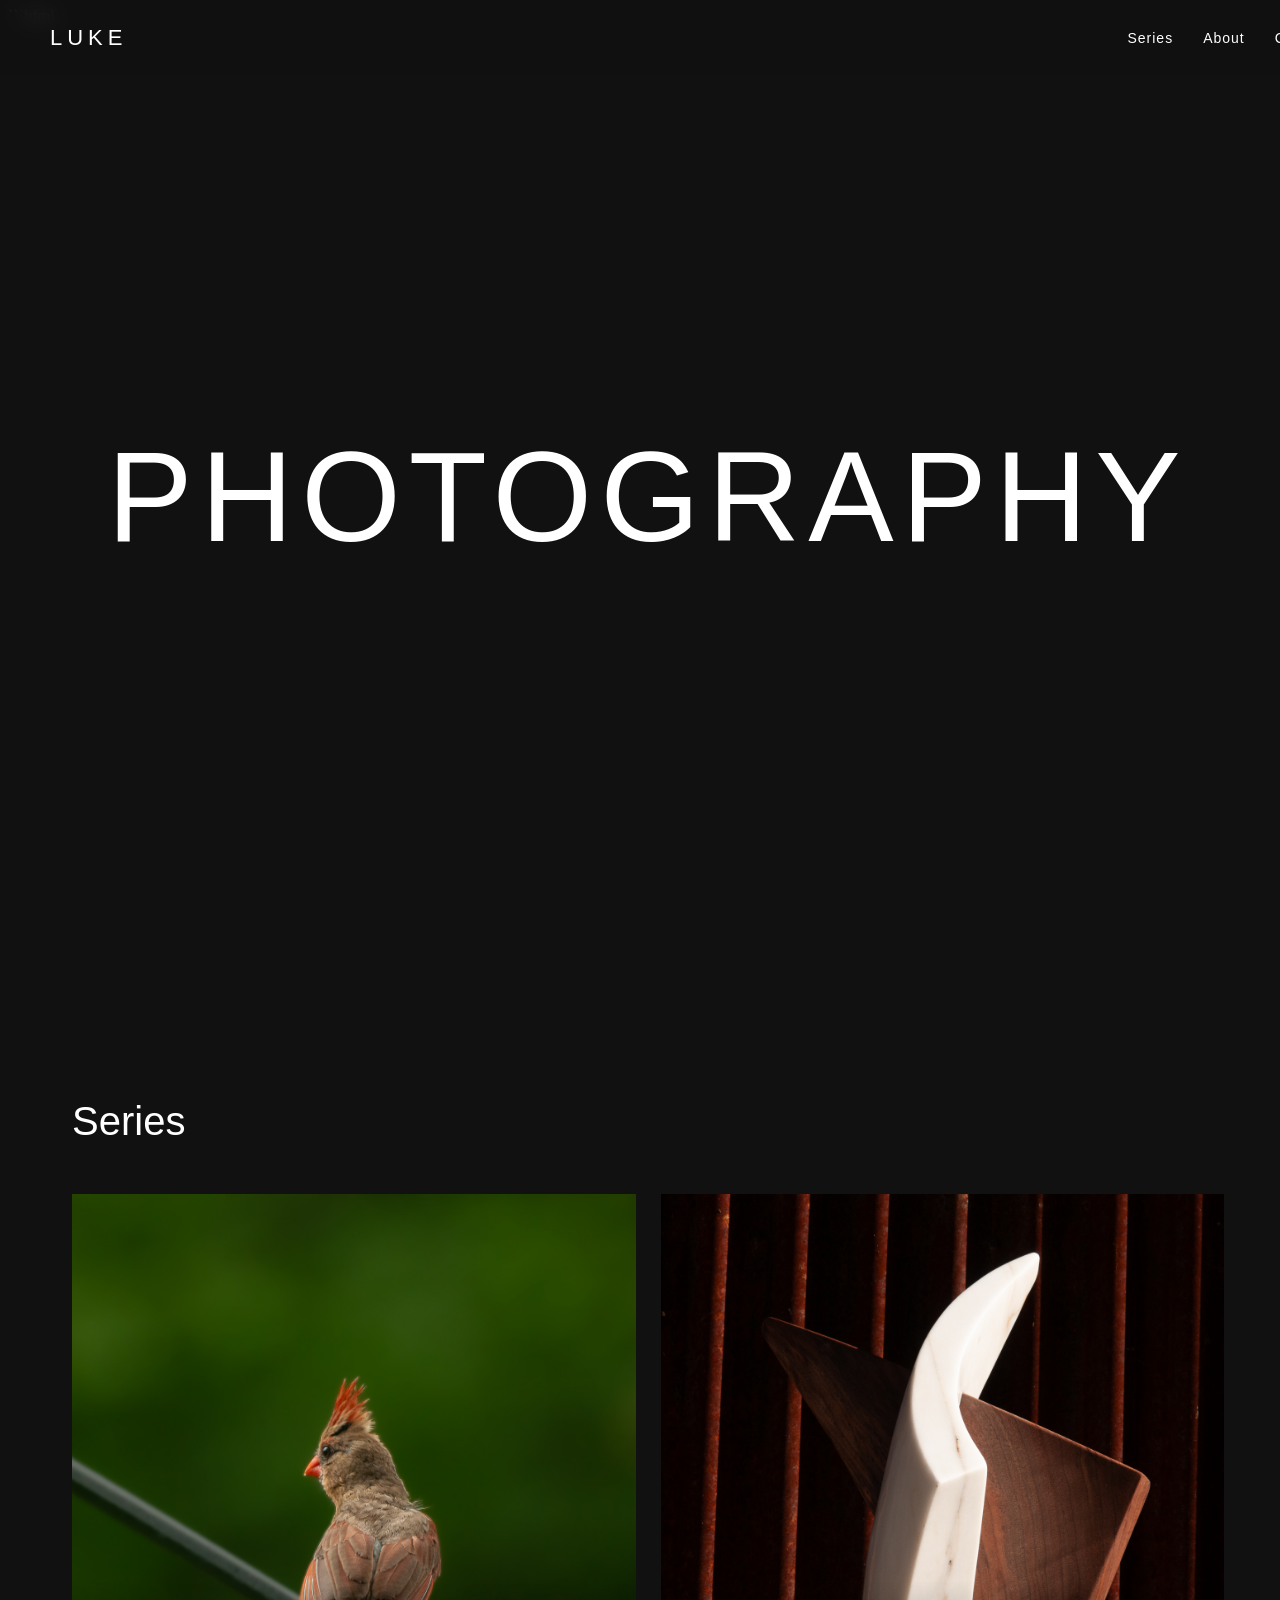
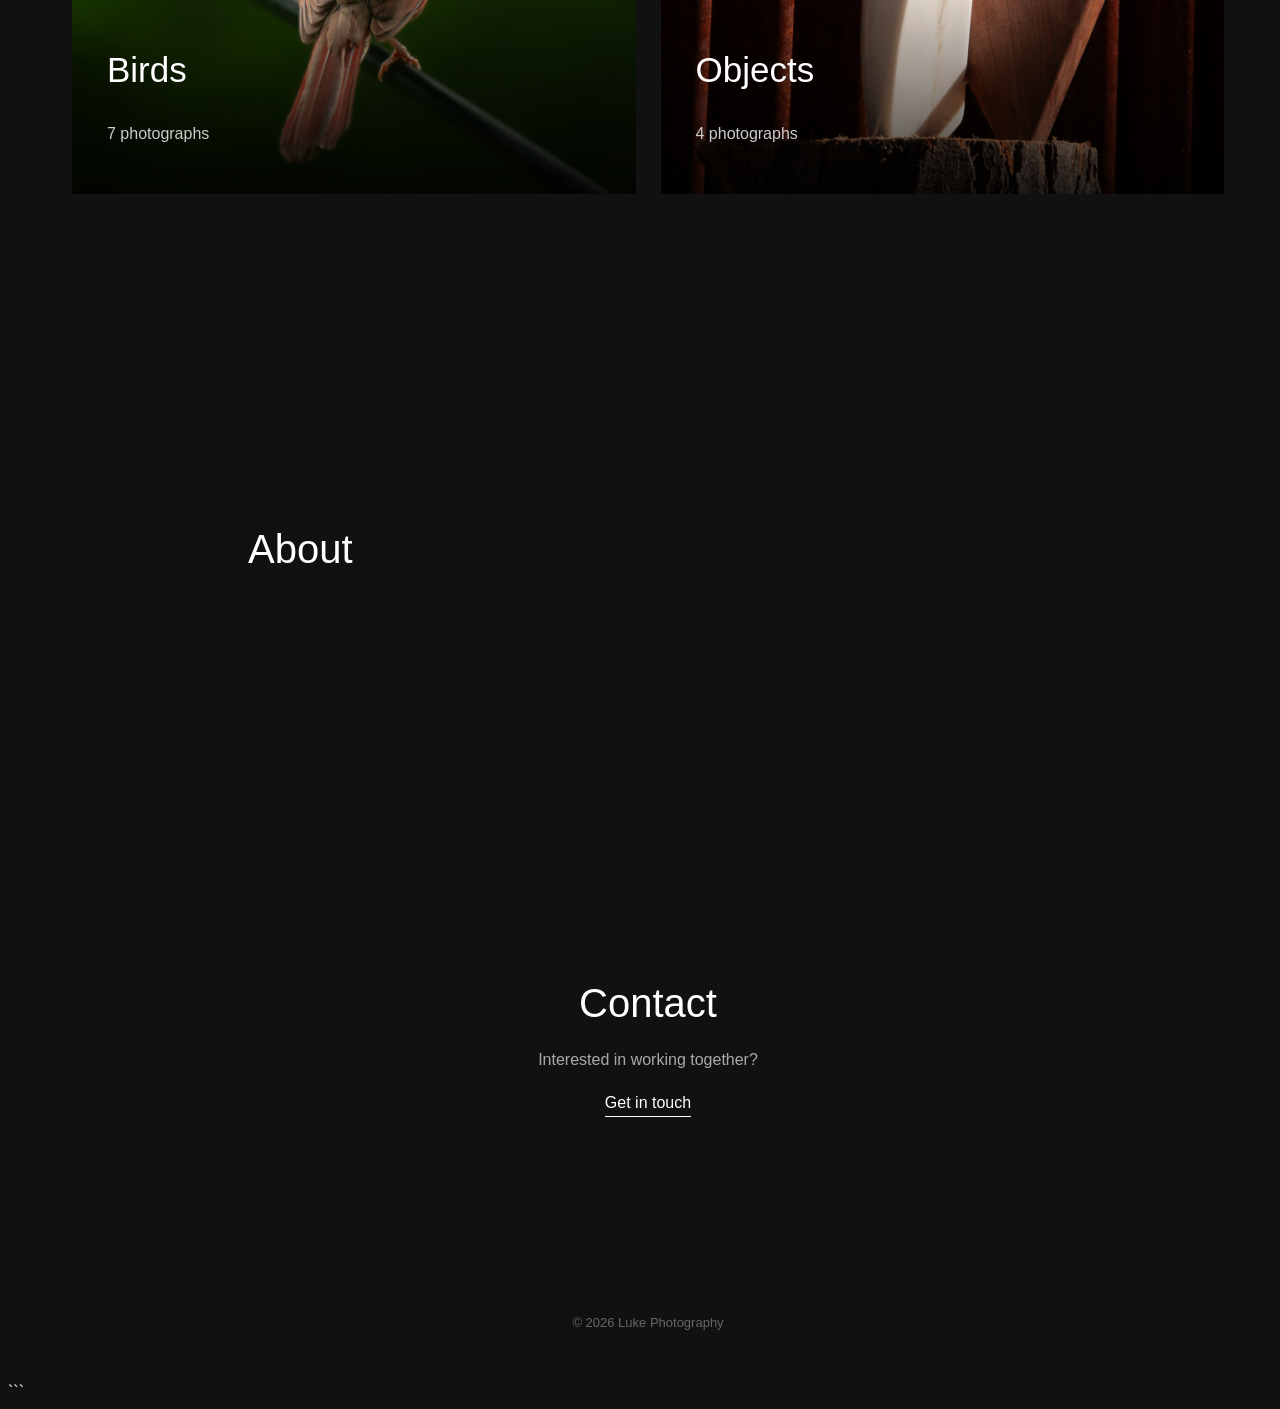
<file: index.html>
```html
<!DOCTYPE html>
<html lang="en">
<head>
    <meta charset="UTF-8">
    <meta name="viewport" content="width=device-width, initial-scale=1.0">

    <title>Luke | Photography</title>

    <link rel="stylesheet" href="style.css">
</head>

<body>

    <header>
        <a href="index.html" class="logo">LUKE</a>

        <nav>
            <a href="#series">Series</a>
            <a href="#about">About</a>
            <a href="#contact">Contact</a>
        </nav>
    </header>


    <main>

        <section class="hero">
            <h1>Photography</h1>
        </section>


        <section id="series" class="series-section">

            <h2>Series</h2>

            <div class="series-grid">

                <a href="birds.html" class="series-card">
                    <img src="images/Birds/Bird1.jpg" alt="Birds photography series">
                    <div class="series-title">
                        <h3>Birds</h3>
                        <p>7 photographs</p>
                    </div>
                </a>


                <a href="objects.html" class="series-card">
                    <img src="images/Objects/Object1.jpg" alt="Objects photography series">
                    <div class="series-title">
                        <h3>Objects</h3>
                        <p>4 photographs</p>
                    </div>
                </a>

            </div>

        </section>


        <section id="about" class="about">

            <h2>About</h2>

        </section>


        <section id="contact" class="contact">

            <h2>Contact</h2>

            <p>Interested in working together?</p>

            <a href="mailto:Lukeczhoward@gmail.com">
                Get in touch
            </a>

        </section>

    </main>


    <footer>
        <p>© 2026 Luke Photography</p>
    </footer>

</body>
</html>
```
</file>
<file: style.css>
```css
* {
    margin: 0;
    padding: 0;
    box-sizing: border-box;
}

html {
    scroll-behavior: smooth;
}

body {
    font-family: Arial, Helvetica, sans-serif;
    background: #111;
    color: #fff;
}

html,
body {
    width: 100%;
    max-width: 100%;
    overflow-x: hidden;
}
/* =========================
   HEADER
========================= */

header {
    position: fixed;
    top: 0;
    left: 0;

    width: 100%;
    max-width: 100vw;

    display: flex;
    justify-content: space-between;
    align-items: center;

    padding: 25px 50px;

    background: rgba(17, 17, 17, 0.85);
    backdrop-filter: blur(10px);

    z-index: 100;
}

.logo {
    color: white;
    text-decoration: none;

    font-size: 22px;
    letter-spacing: 5px;
}

nav {
    display: flex;
    gap: 30px;
}

nav a {
    color: white;
    text-decoration: none;

    font-size: 14px;
    letter-spacing: 1px;

    transition: opacity 0.3s;
}

nav a:hover {
    opacity: 0.5;
}


/* =========================
   HOME HERO
========================= */

.hero {
    height: 100vh;

    display: flex;
    flex-direction: column;

    justify-content: center;
    align-items: center;

    text-align: center;

    padding: 20px;
}

.hero h1 {
    font-size: clamp(55px, 10vw, 130px);
    font-weight: 400;

    letter-spacing: 8px;
    text-transform: uppercase;
}

.hero p {
    margin-top: 20px;

    color: #aaa;

    font-size: 16px;
    letter-spacing: 2px;
}


/* =========================
   SERIES SECTION
========================= */

.series-section {
    width: 90%;
    max-width: 1400px;

    margin: 0 auto;

    padding: 100px 0 200px;
}

.series-section > h2 {
    font-size: 40px;
    font-weight: 400;

    margin-bottom: 50px;
}

.series-grid {
    display: grid;

    grid-template-columns: repeat(2, 1fr);

    gap: 25px;
}

.series-card {
    position: relative;

    display: block;

    overflow: hidden;

    color: white;
    text-decoration: none;
}

.series-card img {
    width: 100%;
    height: 600px;

    object-fit: cover;

    display: block;

    transition: transform 0.6s;
}

.series-card:hover img {
    transform: scale(1.04);
}

.series-title {
    position: absolute;

    bottom: 0;
    left: 0;

    width: 100%;

    padding: 35px;

    background: linear-gradient(
        transparent,
        rgba(0, 0, 0, 0.8)
    );
}

.series-title h3 {
    font-size: 35px;
    font-weight: 400;
}

.series-title p {
    margin-top: 5px;

    color: #ccc;
}


/* =========================
   SERIES PAGE HEADER
========================= */

.series-header {
    max-width: 1000px;

    margin: 0 auto;

    padding: 180px 30px 100px;
}

.eyebrow {
    font-size: 12px;

    letter-spacing: 4px;

    color: #888;

    margin-bottom: 20px;
}

.series-header h1 {
    font-size: clamp(60px, 10vw, 130px);

    font-weight: 400;

    letter-spacing: 5px;
}

.series-header > p:last-child {
    margin-top: 25px;

    color: #aaa;

    font-size: 17px;

    max-width: 600px;

    line-height: 1.7;
}


/* =========================
   PHOTO GALLERY
========================= */

.photo-grid {
    width: 90%;
    max-width: 1400px;
    min-width: 0;

    margin: 0 auto;

    display: grid;

    grid-template-columns: minmax(0, 1fr) minmax(0, 1fr);

    gap: 20px;

    padding-bottom: 150px;
}

.photo-grid img {
    width: 100%;
    max-width: 100%;

    display: block;

    transition: opacity 0.3s;

    cursor: pointer;
}

.photo-grid img:hover {
    opacity: 0.8;
}


/* =========================
   ABOUT
========================= */

.about {
    max-width: 800px;

    margin: 0 auto;

    padding: 100px 30px 200px;
}

.about h2,
.contact h2 {
    font-size: 40px;

    font-weight: 400;

    margin-bottom: 25px;
}

.about p {
    color: #aaa;

    font-size: 18px;

    line-height: 1.8;
}


/* =========================
   CONTACT
========================= */

.contact {
    text-align: center;

    padding: 150px 30px;
}

.contact p {
    color: #aaa;

    margin-bottom: 25px;
}

.contact a {
    color: white;

    text-decoration: none;

    border-bottom: 1px solid white;

    padding-bottom: 5px;
}


/* =========================
   FOOTER
========================= */

footer {
    text-align: center;

    padding: 40px;

    color: #666;

    font-size: 13px;
}


/* =========================
   MOBILE
========================= */

```css
@media (max-width: 700px) {

    header {
        padding: 18px 20px;

        flex-direction: column;
        gap: 15px;
    }

    .logo {
        font-size: 20px;
    }

    nav {
        gap: 20px;

        justify-content: center;
        flex-wrap: wrap;
    }

    nav a {
        font-size: 12px;
    }

    .series-grid {
        grid-template-columns: 1fr;
    }

    .series-card img {
        height: 500px;
    }

    .photo-grid {
        grid-template-columns: 1fr;
    }

    .hero h1 {
        letter-spacing: 4px;
    }

}
```


}
```
</file>
